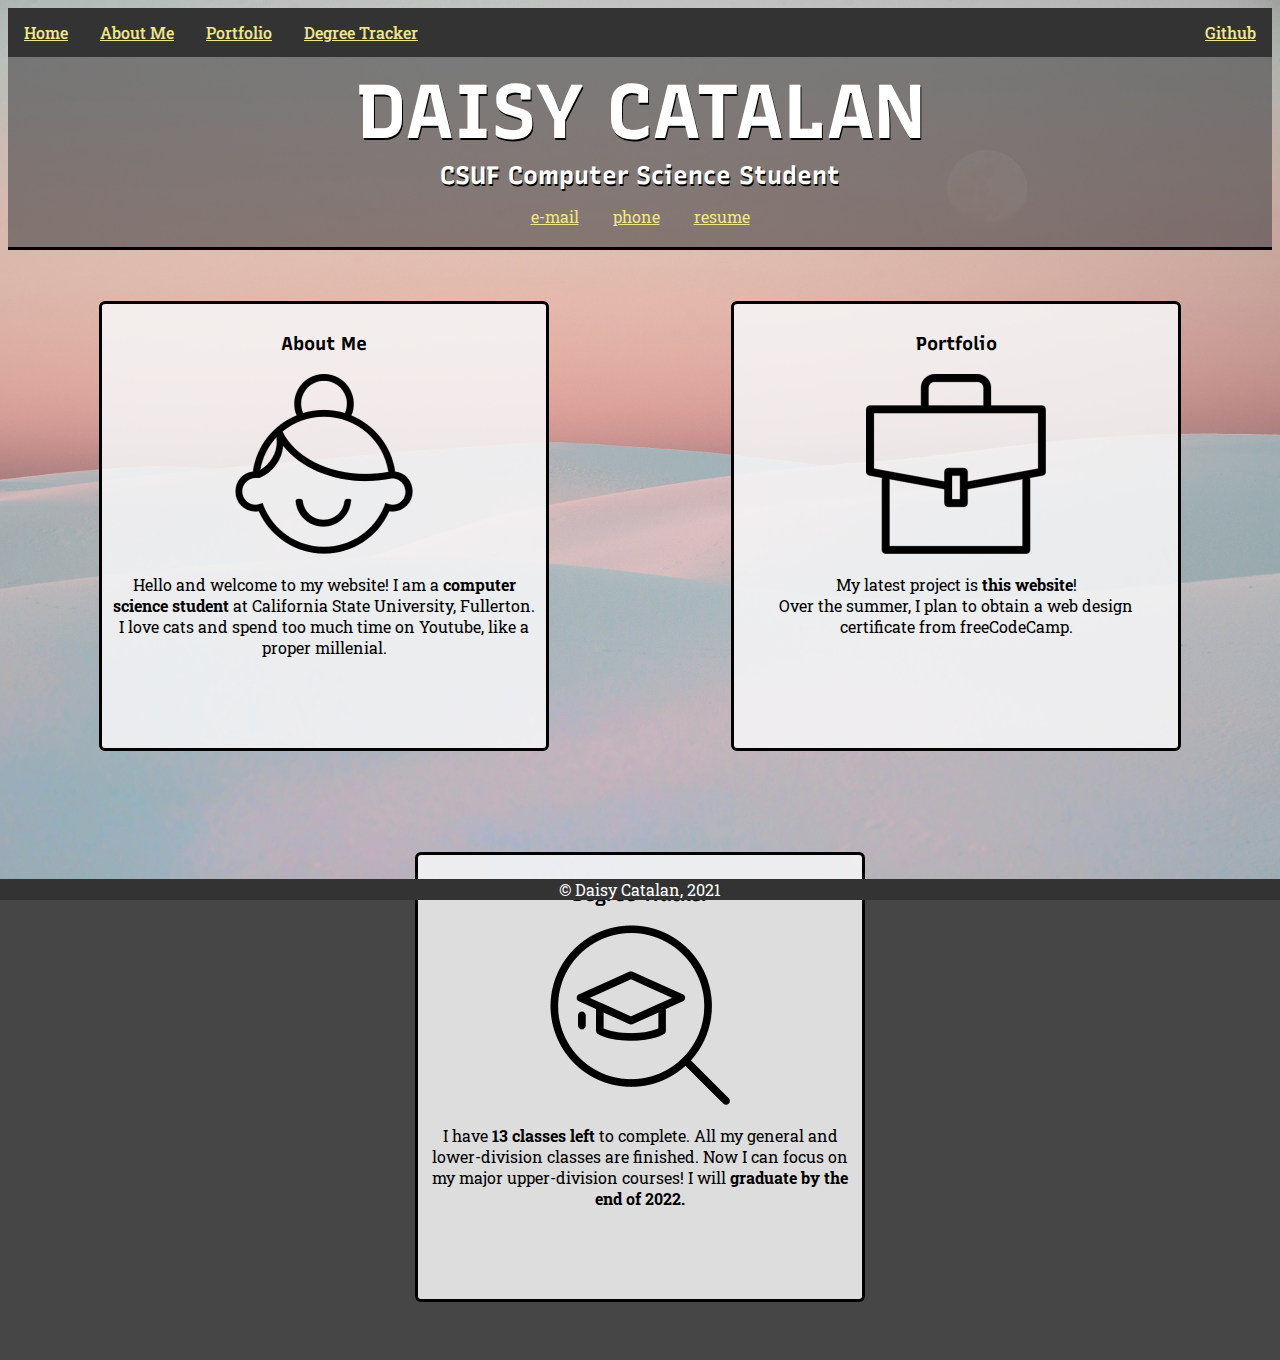
<file: index.html>
<!DOCTYPE html>
<html lang="en">

<head>
    <meta charset="UTF-8">
    <title>Daisy Catalan</title>
    <link rel="icon" href="/icons/browser-tab-icon.png">
    <meta name="viewport" content="width=device-width, initial-scale=1.0">
    <link rel="stylesheet" href="style.css">
</head>

<body id="index-page">
    <!--NAVIGATION MENU-->
    <nav>
        <ul>
            <li><a href="index.html">Home</a></li>
            <li><a href="about.html">About Me</a></li>
            <li><a href="portfolio.html">Portfolio</a></li>
            <li><a href="degree-tracker.html">Degree Tracker</a></li>
            <li class="right-link"><a href="https://github.com/daysmachine" target="_blank">Github</a>
            </li>
        </ul>
    </nav>

    <!--HEADER-->
    <header>
        <h1>DAISY CATALAN</h1>
        <h2>CSUF Computer Science Student</h2>
        <p>
            <a href="mailto:dscatalan@gmail.com">e-mail</a>
            <a href="tel:714-909-9456">phone</a>
            <a href="/downloads/daisy-catalan-resume.pdf" target="_blank">resume</a>
        </p>
    </header>

    <!--CONTAINER For three flex boxes (left, center, right)-->
    <div class="container">
        <div class="left" onclick="location.href='about.html';">
            <h3>About Me</h3>
            <img src="icons/about-me-icon.png" alt="resume-icon">
            <p>Hello and welcome to my website! I am a <b>computer science student</b> at California State University,
                Fullerton. I love cats and spend too much time on Youtube, like a proper millenial.</p>
        </div>
        <div class="center" onclick="location.href='portfolio.html';">
            <h3>Portfolio</h3>
            <img src="icons/portfolio-icon.png" alt="Portfolio-icon">
            <p>My latest project is <b>this website</b>! <br>Over the summer, I plan to obtain a web design certificate
                from freeCodeCamp.</p>
        </div>
        <div class="right" onclick="location.href='degree-tracker.html';">
            <h3>Degree Tracker</h3>
            <img src="icons/degree-tracker-icon.png" alt="degree tracker">
            <p>I have <b>13 classes left </b>to complete. All my general and lower-division classes are finished. Now I
                can focus on my major upper-division courses! I will <b>graduate by the end of 2022.</b></p>
        </div>
    </div>

    <footer>&copy; Daisy Catalan, 2021</footer>
</body>

</html>
</file>
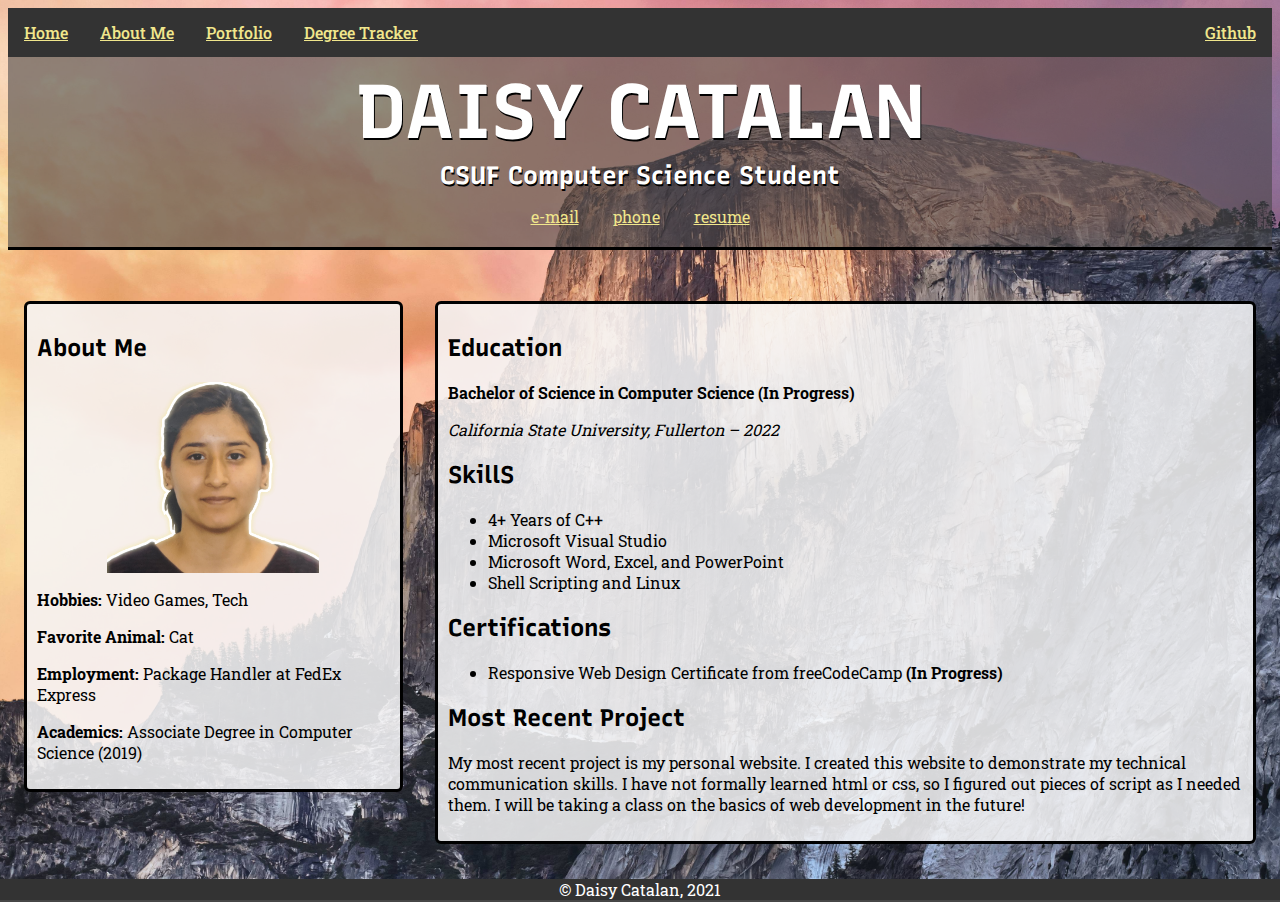
<file: about.html>
<!DOCTYPE html>
<html lang="en">

<head>
    <meta charset="UTF-8">
    <title>Daisy Catalan</title>
    <link rel="icon" href="/icons/browser-tab-icon.png">
    <meta name="viewport" content="width=device-width, initial-scale=1.0">
    <link rel="stylesheet" href="style.css">
</head>

<body id="about-page">
    <!--NAVIGATION nav-->
    <nav>
        <ul>
            <li><a href="index.html">Home</a></li>
            <li><a href="about.html">About Me</a></li>
            <li><a href="portfolio.html">Portfolio</a></li>
            <li><a href="degree-tracker.html">Degree Tracker</a></li>
            <li class="right-link"><a href="https://github.com/daysmachine" target="_blank">Github</a>
            </li>
        </ul>
    </nav>

    <!--HEADER-->
    <header>
        <h1>DAISY CATALAN</h1>
        <h2>CSUF Computer Science Student</h2>
        <p>
            <a href="mailto:dscatalan@gmail.com">e-mail</a>
            <a href="tel:714-909-9456">phone</a>
            <a href="/downloads/daisy-catalan-resume.pdf" target="_blank">resume</a>
        </p>
    </header>

    <!--CONTAINER FOR ABOUT-PAGE DIVS(box-1, box-2)-->
    <div class="container">
        <div class="box-1">
            <h2>About Me</h2>
            <img src="images/my-face-glow.png" alt="Portrait photo of me">
            <p><b>Hobbies:</b> Video Games, Tech</p>
            <p><b>Favorite Animal:</b> Cat</p>
            <p><b>Employment:</b> Package Handler at FedEx Express</p>
            <p><b>Academics:</b> Associate Degree in Computer Science (2019)</p>
        </div>

        <div class="box-2">
            <h2>Education</h2>
            <p><b>Bachelor of Science in Computer Science (In Progress)</b></p>
            <p><i>California State University, Fullerton – 2022</i></p>

            <h2>SkillS</h2>
            <ul>
                <li>4+ Years of C++ </li>
                <li>Microsoft Visual Studio</li>
                <li>Microsoft Word, Excel, and PowerPoint</li>
                <li>Shell Scripting and Linux</li>
            </ul>

            <h2>Certifications</h2>
            <ul>
                <li>Responsive Web Design Certificate from freeCodeCamp <b>(In Progress)</b></li>

            </ul>

            <h2>Most Recent Project</h2>
            <p>My most recent project is my personal website. I created this website to demonstrate my technical
                communication skills. I have not formally learned html or css, so I figured out pieces of script as I
                needed them. I will be taking a class on the basics of web development in the future!</p>


        </div>
    </div>
 
    <!--FOOTER-->
    <footer>&copy; Daisy Catalan, 2021</footer>
</body>

</html>
</file>
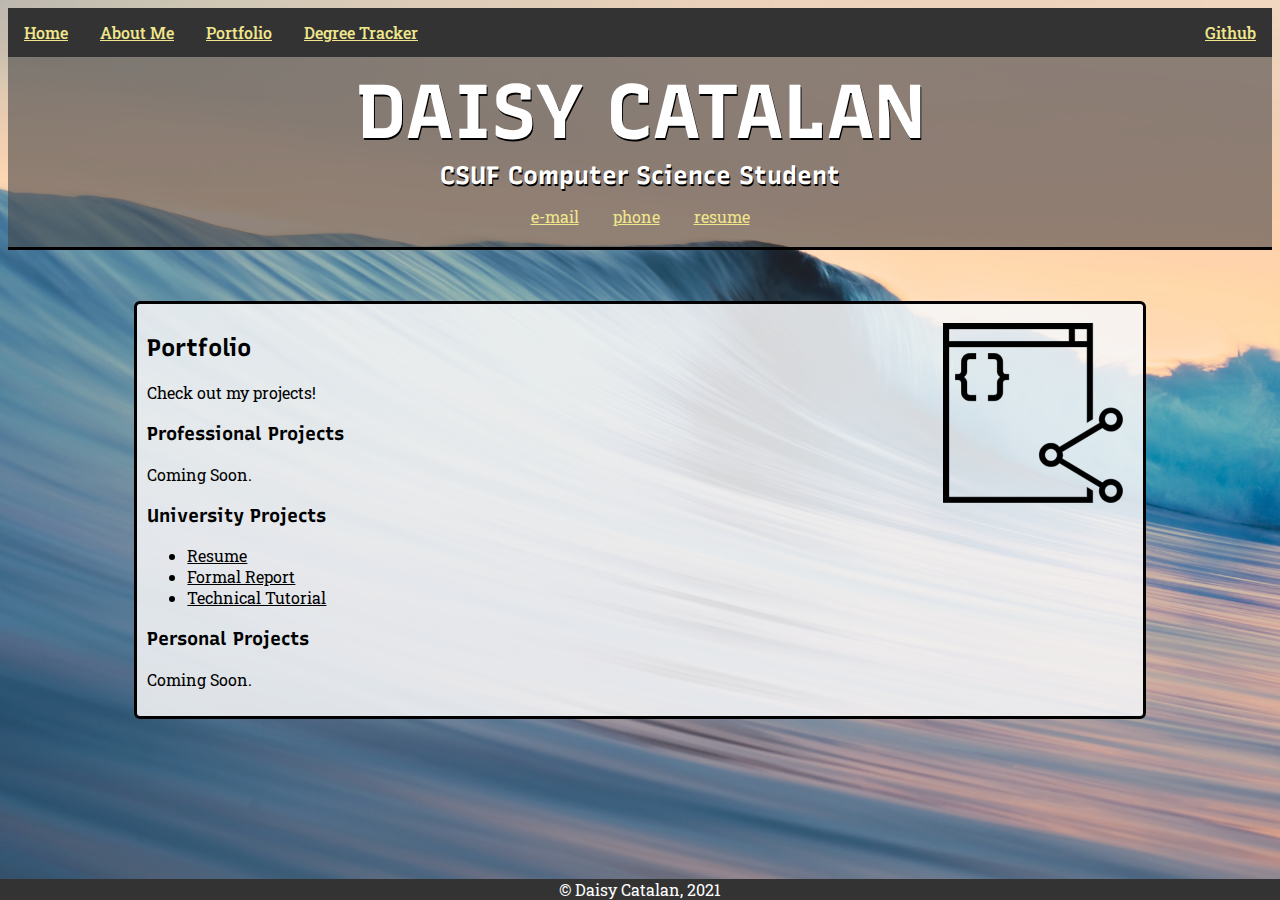
<file: portfolio.html>
<!DOCTYPE html>
<html lang="en">

<head>
    <meta charset="UTF-8">
    <title>Daisy Catalan</title>
    <link rel="icon" href="/icons/browser-tab-icon.png">
    <meta name="viewport" content="width=device-width, initial-scale=1.0">
    <link rel="stylesheet" href="style.css">
</head>

<body id="portfolio-page">
    <!--NAVIGATION MENU-->
    <nav>
        <ul>
            <li><a href="index.html">Home</a></li>
            <li><a href="about.html">About Me</a></li>
            <li><a href="portfolio.html">Portfolio</a></li>
            <li><a href="degree-tracker.html">Degree Tracker</a></li>
            <li class="right-link"><a href="https://github.com/daysmachine" target="_blank">Github</a>
            </li>
        </ul>
    </nav>

    <!--HEADER-->
    <header>
        <h1>DAISY CATALAN</h1>
        <h2>CSUF Computer Science Student</h2>
        <p>
            <a href="mailto:dscatalan@gmail.com">e-mail</a>
            <a href="tel:714-909-9456">phone</a>
            <a href="/downloads/daisy-catalan-resume.pdf" target="_blank">resume</a>
        </p>
    </header>

    <!--CONTAINER FOR PORTFOLIO-PAGE DIVS (box-1)-->
    <div class="container">
        <div class="box-1">
            <img src="icons/github-icon-180.png" alt="">

            <h2>Portfolio</h2>
            <p>Check out my projects!</p>

            <h3>Professional Projects</h3>
            <p>Coming Soon.</p>

            <h3>University Projects</h3>

            <ul>
                <li> <a href="/downloads/daisy-catalan-resume.pdf" target="_blank">Resume</a></li>
                <li> <a href="/downloads/daisy-catalan-formal-report.pdf" target="_blank">Formal Report</a></li>
                <li> <a href="/downloads/DaisyCatalan_TechnicalTutorial.pdf" target="_blank">Technical Tutorial</a></li>
            </ul>


            <h3>Personal Projects</h3>
            <p>Coming Soon.</p>
            </p>

        </div>
    </div>

    <footer>&copy; Daisy Catalan, 2021</footer>
</body>

</html>
</file>
<file: style.css>
/* local font downloads */
    @font-face {
        src: url(fonts/Recursive/Recursive-VariableFont_CASL\,CRSV\,MONO\,slnt\,wght.ttf);
        font-family: recursive;
    }

    @font-face {
        src: url(fonts/Roboto_Slab/RobotoSlab-VariableFont_wght.ttf);
        font-family: roboto-slab;
    }

/*background images per page*/
    #index-page {
        background-image: url("images/background/my-background.jpg");
    }

    #about-page {
        background-image: url("images/background/yellow-mountain-background.jpeg");
    }

    #portfolio-page {
        background-image: url("images/background/blue-waves-background.jpeg");
    }

    #degree-tracker-page {
        background-image: url("images/background/purple-night-background.jpeg");
    }


/* General styles */
    * {
        box-sizing: border-box;
        font-family: roboto-slab;
    }

    body {
        background-repeat: no-repeat;
        background-attachment: fixed;
        background-size: cover;
        background-color: #464646;
        background-position: center center;
    }

    h1,
    h2,
    h3,
    h4,
    h5 {
        font-family: recursive;

    }

    /*unvisited link*/
    a:link,
    nav a:link,
    header a:link {
        color: khaki;
        text-decoration: underline solid;
    }

    /*Visited Link*/
    a:visited,
    nav a:visited,
    header a:visited {
        color: rgb(174, 212, 248);
    }


    /*Hover over links CSS for default,nav, header*/
    a:hover,
    nav a:hover,
    header a:hover {
        color: rgb(174, 212, 248);
    }

    img {
        max-width: 100%;
        max-height: 100%;
    }

/* Navigation Menu */
    nav a {
        color: khaki;
        font-weight: 500;
    }

    nav ul {
        list-style-type: none;
        margin: 0;
        padding: 0;
        overflow: hidden;
        background-color: #333;


    }

    nav li {
        float: left;
    }


    nav li a {
        display: block;
        text-align: center;
        padding: 14px 16px;
    }

    li a:hover {
        background-color: #111;
    }


    nav .right-link {
        float: right;
    }

/*header*/
    header {
        border-bottom: 3px solid black;
        text-align: center;
        background: rgba(70, 69, 71, 0.596);
        color: white;
        background-size: cover;
        background-position: center center;
        height: auto;
        width: auto;
        font-size: 38px;
        padding: 4px;

    }

    header h1 {
        margin-top: 5px;
        margin-bottom: 3px;
        text-shadow: 1px 2px black;

    }

    header h2 {
        margin: 0px 10px 10px 10px;
        font-size: 25px;
        text-shadow: 1px 2px black;
    }

    header p {
        font-size: initial;
        color: khaki;
        text-align: center;
        word-spacing: 30px;
    }

/*affects all containers of all html pages*/
    /*.container affects the whole individual container holding everything*/
    .container {
        display: flex;
        flex-flow: wrap;
        justify-content: space-around;
        flex-direction: row;
        text-align: center;
        /*test variable to see container space*/
        /*background:red;*/
    }


    /*was originally in portfolio-page but i wanna see if it looks good everywhere*/
    .container a {
        color: black;
    }

    /*was originally in portfolio-page but i wanna see if it looks good everywhere*/
    .container a:hover,
    .container li a:hover {
        background-color: rgba(241, 105, 105, 0.671);
    }

    /*Affects ALL divs within .container of all html pages*/
    /*affects all the individiual div items, within the container*/
    .container>div {
        border-radius: 6px;
        background: rgba(246, 246, 247, 0.863);
        border: 3px solid;
        padding: 10px;
        margin: 4% auto;


        /*test variable to see all div space(s)*/
        /*background: blue;*/
    }


/*footer syle*/
    footer {
        position: fixed;
        left: 0;
        bottom: 0;
        width: 100%;
        background-color: #333;
        color: white;
        text-align: center;
    }


/*MEDIA QUERIES FOR ALL HTML PAGES*/
    /*FOR SCREENS SMALLER THAN 700px in width. (example: Medium Phone Size) */
    @media (max-width:700px) {
        nav a {
            font-size: 55%;
        }

        header,
        header h2 {
            font-size: inherit;
        }

        header a {
            font-size: 90%;
        }

        .container {
            flex-direction: column;
            margin: 0px auto;
            padding: 0px 0px;
            font-size: 80%;
        }

        .container>div {
            width: 80%;
            height: fit-content;
            margin: 10% auto;
        }

    }

/*******************************************************************/
/*******************INDEX-PAGE SPECIFIC CSS*************************/

    /* Containers (left, center, right)*/
    #index-page .container {
        transition: 1s;
    }

    #index-page .container>div {
        width: 450px;
        height: 450px;
        position: relative;
        /* margin: 80px auto; */
        cursor: pointer;

    }

    #index-page .container>div:hover {
        transform: scale(1.1);
        background: rgb(174, 212, 248);
        box-shadow: 2px 2px 2px #000;
        z-index: 2;

    }

    .left {
        float: left;
    }

    .center {
        display: inline-block;
        margin: auto;
    }

    .right {
        float: right;
    }

    /* INDEX-PAGE MEDIA QUEURIES
    /*FOR SCREENS SMALLER THAN 700px in width. (example: Medium Phone Size) */
    @media (max-width:700px) {
        #index-page .container {
            flex-direction: column;
            margin: 0px auto;
            padding: 0px 0px;
            font-size: 80%;
        }

        #index-page .container>div {
            width: 80%;
            height: fit-content;
            margin: 10% auto;
            box-shadow: 15px 15px 15px #000;
            z-index: 2;
        }

        #index-page .container>div:hover {
            transform: none;
            background: khaki;
            /*used to be none*/
        }
    }

/*******************************************************************/
/*******************ABOUT-PAGE SPECIFIC CSS*************************/
    #about-page .container {
        text-align: left;
    }

    #about-page .container .box-1 img {
        display: flex;
        margin: auto;
        max-width: 60%;
        max-height: 60%;
    }

    /*affect only the specified boxes */
    #about-page .box-1 {
        float: left;
        flex-basis: 30%;
    }

    #about-page .box-2 {

        float: right;
        flex-basis: 65%;
    }

    @media(max-width: 1900px) {
        #about-page .container {
            align-items: flex-start;
        }
    }

    /* i had @media(max-width:750px) but i changed it to 700px to match index media query

/*******************************************************************/
/*******************PORTFOLIO-PAGE SPECIFIC CSS*********************/

    /*.container affects the whole container holding everything*/
    #portfolio-page .container {
        flex-direction: column;
        justify-content: left;
        text-align: left;
        /* background:red; test variable to see the one container*/
    }

    /*affects all the individiual div items, within the container*/
    #portfolio-page .container div {
        width: 80%;
        height: fit-content;
        /* background: blue; test variable to see div space(s)*/
    }

    #portfolio-page .container img {
        max-width: 20%;
        max-height: 20%;
        float: right;
        margin: 1%;
    }

    /*need to check if this is needed or if i can delete */
    #portfolio-page .box-1 {
        float: center;
        flex-basis: 95%;
    }



/*******************************************************************/
/*******************DEGREE-TRACKER-PAGE SPECIFIC CSS****************/

    /*.container affects the whole container holding everything*/
    #degree-tracker-page.container {
        flex-direction: column;
        justify-content: left;
        text-align: left;
        /* align-items: flex-end; */
        /* background:red; */
    }

    #degree-tracker-page .container img {
        max-width: 20%;
        max-height: 20%;
        float: right;
        margin: 1%;
    }

    /*affect only the specified boxes*/
    #degree-tracker-page .box-1 {
        float: center;
        flex-basis: 95%;
        text-align:left;
    }
</file>
